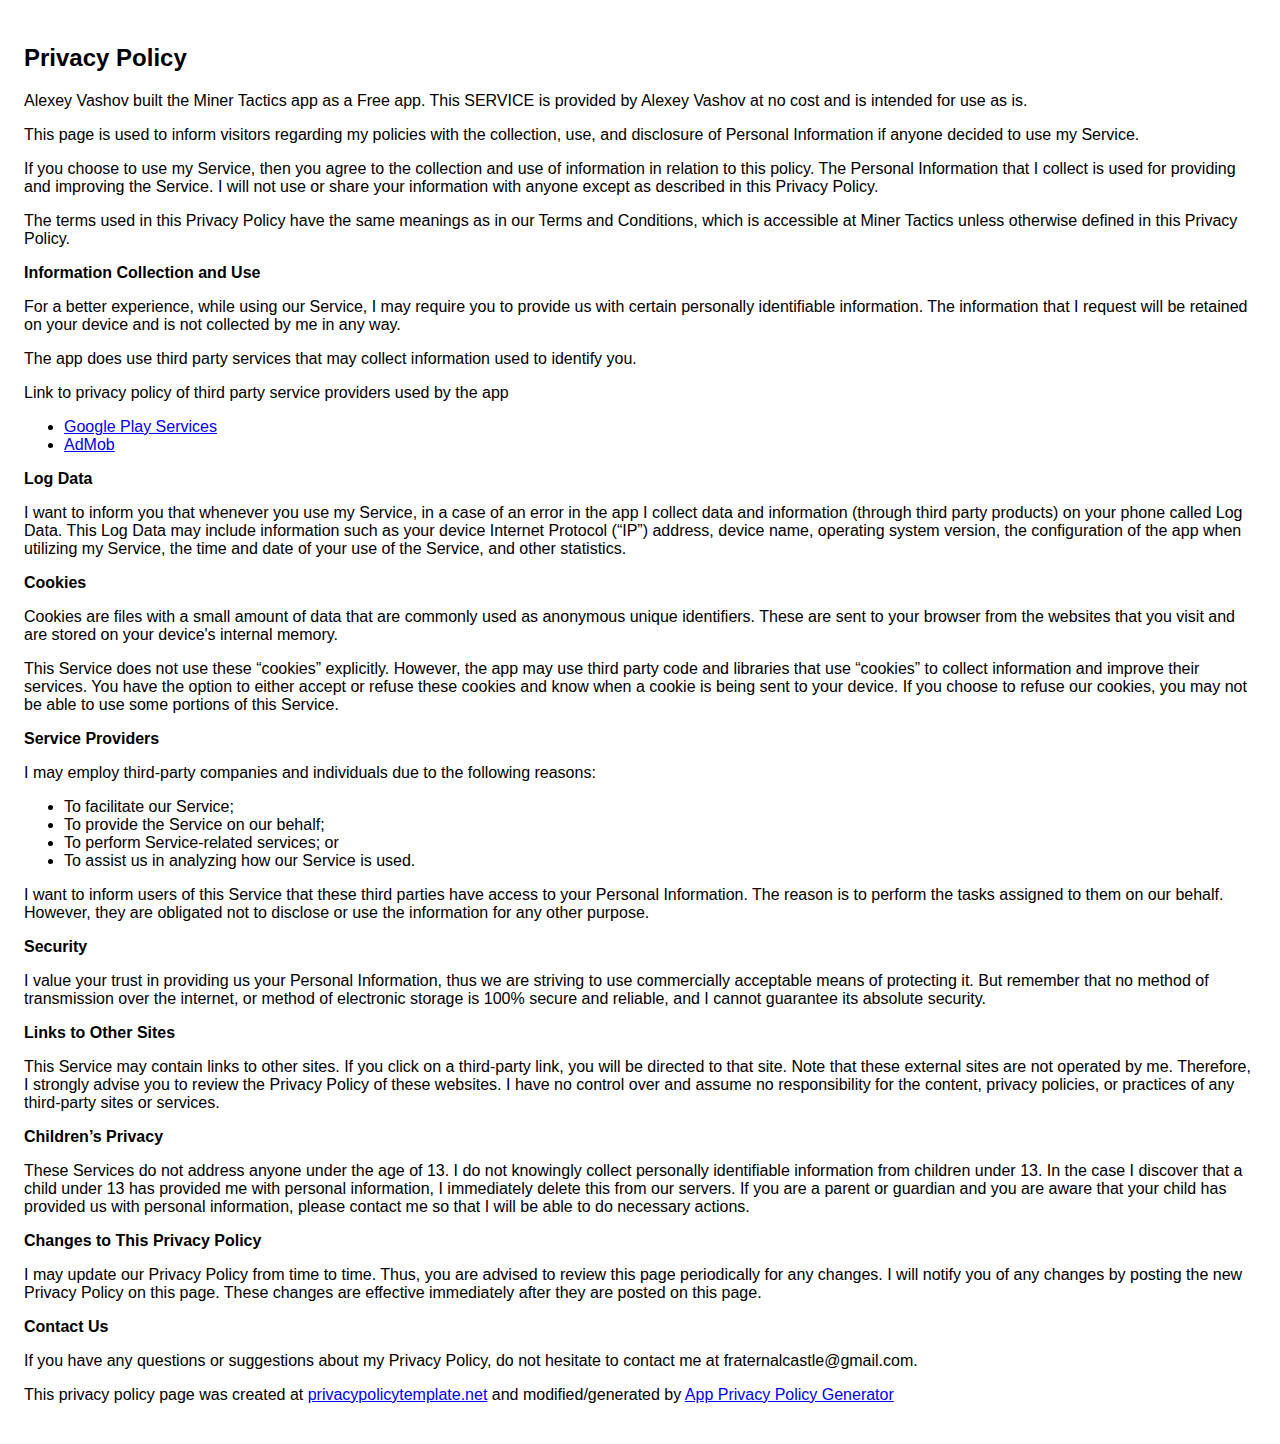
<file: index.html>
<!DOCTYPE html>
    <html>
    <head>
      <meta charset='utf-8'>
      <meta name='viewport' content='width=device-width'>
      <title>Privacy Policy</title>
      <style> body { font-family: 'Helvetica Neue', Helvetica, Arial, sans-serif; padding:1em; } </style>
    </head>
    <body>
    <h2>Privacy Policy</h2> <p>
                    Alexey Vashov built the Miner Tactics app as
                    a Free app. This SERVICE is provided by
                    Alexey Vashov at no cost and is intended for
                    use as is.
                  </p> <p>
                    This page is used to inform visitors regarding
                    my policies with the collection, use, and
                    disclosure of Personal Information if anyone decided to use
                    my Service.
                  </p> <p>
                    If you choose to use my Service, then you agree
                    to the collection and use of information in relation to this
                    policy. The Personal Information that I collect is
                    used for providing and improving the Service.
                    I will not use or share your
                    information with anyone except as described in this Privacy
                    Policy.
                  </p> <p>
                    The terms used in this Privacy Policy have the same meanings
                    as in our Terms and Conditions, which is accessible at
                    Miner Tactics unless otherwise defined in this Privacy
                    Policy.
                  </p> <p><strong>Information Collection and Use</strong></p> <p>
                    For a better experience, while using our Service,
                    I may require you to provide us with certain
                    personally identifiable information. The
                    information that I request will be
                    retained on your device and is not collected by me in any way.
                  </p> <p>
                    The app does use third party services that may collect
                    information used to identify you.
                  </p> <div><p>
                      Link to privacy policy of third party service providers
                      used by the app
                    </p> <ul><li><a href="https://www.google.com/policies/privacy/" target="_blank">Google Play Services</a></li><li><a href="https://support.google.com/admob/answer/6128543?hl=en" target="_blank">AdMob</a></li><!----><!----><!----><!----><!----><!----><!----><!----><!----></ul></div> <p><strong>Log Data</strong></p> <p>
                    I want to inform you that whenever
                    you use my Service, in a case of an error in the
                    app I collect data and information (through third
                    party products) on your phone called Log Data. This Log Data
                    may include information such as your device Internet
                    Protocol (“IP”) address, device name, operating system
                    version, the configuration of the app when utilizing
                    my Service, the time and date of your use of the
                    Service, and other statistics.
                  </p> <p><strong>Cookies</strong></p> <p>
                    Cookies are files with a small amount of data that are
                    commonly used as anonymous unique identifiers. These are
                    sent to your browser from the websites that you visit and
                    are stored on your device's internal memory.
                  </p> <p>
                    This Service does not use these “cookies” explicitly.
                    However, the app may use third party code and libraries that
                    use “cookies” to collect information and improve their
                    services. You have the option to either accept or refuse
                    these cookies and know when a cookie is being sent to your
                    device. If you choose to refuse our cookies, you may not be
                    able to use some portions of this Service.
                  </p> <p><strong>Service Providers</strong></p> <p>
                    I may employ third-party companies
                    and individuals due to the following reasons:
                  </p> <ul><li>To facilitate our Service;</li> <li>To provide the Service on our behalf;</li> <li>To perform Service-related services; or</li> <li>To assist us in analyzing how our Service is used.</li></ul> <p>
                    I want to inform users of this
                    Service that these third parties have access to your
                    Personal Information. The reason is to perform the tasks
                    assigned to them on our behalf. However, they are obligated
                    not to disclose or use the information for any other
                    purpose.
                  </p> <p><strong>Security</strong></p> <p>
                    I value your trust in providing us
                    your Personal Information, thus we are striving to use
                    commercially acceptable means of protecting it. But remember
                    that no method of transmission over the internet, or method
                    of electronic storage is 100% secure and reliable, and
                    I cannot guarantee its absolute security.
                  </p> <p><strong>Links to Other Sites</strong></p> <p>
                    This Service may contain links to other sites. If you click
                    on a third-party link, you will be directed to that site.
                    Note that these external sites are not operated by
                    me. Therefore, I strongly advise you to
                    review the Privacy Policy of these websites.
                    I have no control over and assume no
                    responsibility for the content, privacy policies, or
                    practices of any third-party sites or services.
                  </p> <p><strong>Children’s Privacy</strong></p> <p>
                    These Services do not address anyone under the age of 13.
                    I do not knowingly collect personally
                    identifiable information from children under 13. In the case
                    I discover that a child under 13 has provided
                    me with personal information,
                    I immediately delete this from our servers. If you
                    are a parent or guardian and you are aware that your child
                    has provided us with personal information, please contact
                    me so that I will be able to do
                    necessary actions.
                  </p> <p><strong>Changes to This Privacy Policy</strong></p> <p>
                    I may update our Privacy Policy from
                    time to time. Thus, you are advised to review this page
                    periodically for any changes. I will
                    notify you of any changes by posting the new Privacy Policy
                    on this page. These changes are effective immediately after
                    they are posted on this page.
                  </p> <p><strong>Contact Us</strong></p> <p>
                    If you have any questions or suggestions about
                    my Privacy Policy, do not hesitate to contact
                    me at fraternalcastle@gmail.com.
                  </p> <p>
                    This privacy policy page was created at
                    <a href="https://privacypolicytemplate.net" target="_blank">privacypolicytemplate.net</a>
                    and modified/generated by
                    <a href="https://app-privacy-policy-generator.firebaseapp.com/" target="_blank">App Privacy Policy Generator</a></p>
    </body>
    </html>
</file>
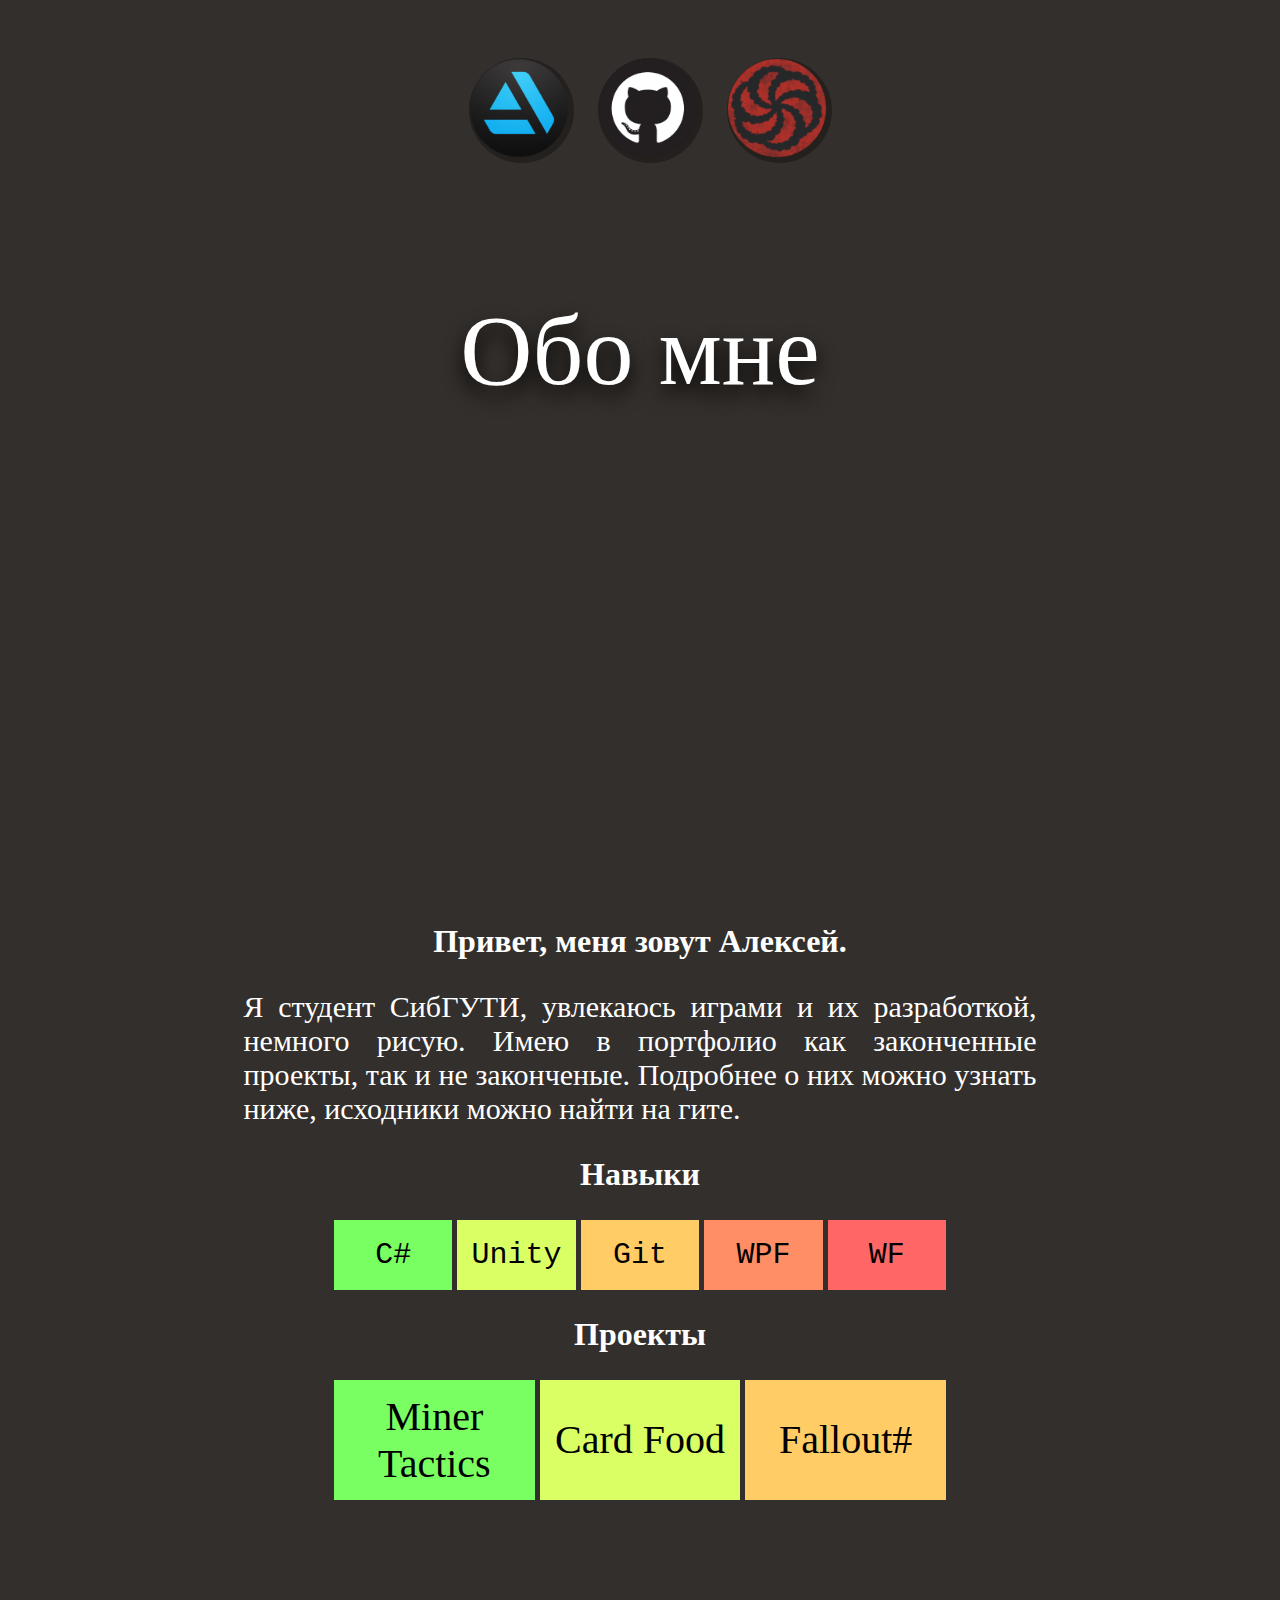
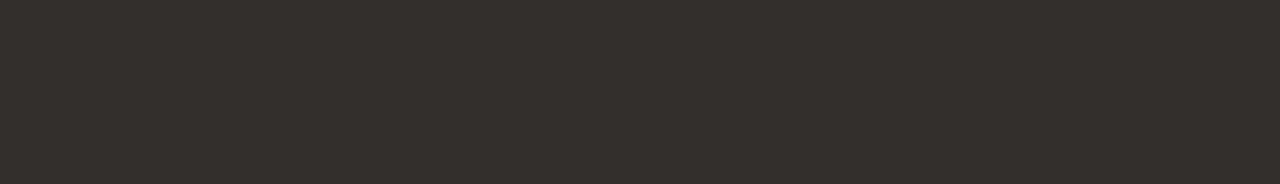
<file: resume/index.html>
<html>
<head>
<meta charset="utf-8" />
<meta name="viewport" content="width=device-width, initial-scale=1.0" />
<link rel="shortcut icon" href="images/logo/favicon.ico" type="image/x-icon" />
<title>abracadabra</title>
<link href="style.css" rel="stylesheet" type="text/css" />

<script src="jquery-1.7.1.min.js" type="text/javascript"></script>

<script type="text/javascript">

$(document).ready(function () {
    $("a").click(function () {
        var elementClick = $(this).attr("href");
        var destination = $(elementClick).offset().top;
        if ($.browser.safari) {
            $('body').animate({ scrollTop: destination }, 400);
        } else {
            $('html').animate({ scrollTop: destination }, 500);
        }
        return false; 
    });
});

</script>

</head>
<body align="center">
<div id="firstBlock">
	<div class="icondisplay">
		<div class="imagebtn">
			<a href = ""><img src="resources/image/artstation_icon.png" alt="artstation.com"></a>
			<a href = "https://github.com/JokePenny"><img src="resources/image/github_icon.png" alt="github.com"></a>
			<a href = "https://www.codewars.com/users/JokeLorne"><img src="resources/image/codewars_icon.png" alt="codewars.com"></a>
		</div>
	</div>
	<div class="butScroll">
		<a href="#secondBlock">Обо мне</a>
	</div>
</div>

<div id="secondBlock">
	<div class="blockWithText">
		<div class="blockInside">
			<div class="text">
				<h1  align="center">Привет, меня зовут Алексей.</h1>
				<div class="textDownHead">
					<p align = "justify">
					Я студент СибГУТИ, увлекаюсь играми и их разработкой, немного рисую.
					Имею в портфолио как законченные проекты, так и не законченые.
					Подробнее о них можно узнать ниже, исходники можно найти на гите.
				</div>
			</div>
		</div>
	</div>
	<div class="block">
		<div class="blockInside">
			<div class="text">
				<h1  align="center">Навыки</h1>
			</div>
			<div class="blockSkill" align = "center">
				<div class="skill1">
					C#
				</div>
				<div class="skill2">
					Unity
				</div>
				<div class="skill3">
					Git
				</div>
				<div class="skill4">
					WPF
				</div>
				<div class="skill5">
					WF
				</div>
			</div>
		</div>
	</div>
	
	<div class="block">
		<div class="blockInside">
			<div class="text">
				<h1  align="center">Проекты</h1>
			</div>
			<div class="blockSkill" align = "center">
				<div class="prj1">
					Miner Tactics
				</div>
				<div class="prj2">
					Card Food
				</div>
				<div class="prj3">
					Fallout#
				</div>
			</div>
		</div>
	</div>
</div>
</body>
</html>
</file>
<file: resume/style.css>
body {
	max-width: 1920px;
	background-color: #332f2c;
}

a:link { 
    text-decoration: none;
	color: white;
	-moz-text-shadow:0 0 10px #000;
	-webkit-text-shadow:0 0 10px #000;
	text-shadow:0 10px 20px #000;
} 
a:visited { 
	text-decoration: none;
	color: white;   
} 
a:active { 
	text-decoration: none;
	color: white;
}
a:hover {
    text-decoration: none;
	-moz-text-shadow:0 0 10px #fff;
	-webkit-text-shadow:0 0 10px #fff;
	text-shadow:0 0 10px #fff;
} 


.icondisplay{
	margin-left: auto;
	margin-right: auto;
}

.imagebtn{
	display: inline;
}

img {
	margin: 50px 0 0 20px;
	background: url(resources/image/github_icon.png) right bottom no-repeat; 
	padding: 0 5px 5px 0; 
	background-color: rgba(0, 0, 0, 0.3);
	width: 100px;
	width: auto\9;
	border-radius: 100px;
}

.butScroll{
	margin: 10% 0 0 0;
    text-align:center;
	font-size: 100;
	color: rgba(255, 255, 255, 1);
}

#firstBlock{
	height: 100%;
	min-height: 720px;
	max-height: 1080px;
}

#secondBlock{
	height: 100%;
	min-height: 720px;
}

.text{
    color: white;
	text-align:center;
}

.textDownHead{
	margin: 0 10% 0 10%;
	font-size: 30px;
}

.blockWithText{
	padding: 10px 0 0 0;
	margin: 0 auto;
	width: 80%;
	min-width: 320px;
}

.block{
	margin: 0 auto;
	width: 50%;
	min-width: 320px;
}

.blockInside{
	margin: 0 10px 0 10px;
}

.blockInsideTwo{
	margin: 10px 10px 0 10px;
}

.blockSkill{
	display: flex;
	margin: 0 auto;
	font-size: 30px;
	font-family: monospace;
	text-align:center;
}

.skill1{
	display:flex;
	float: left;
	color: black;
	width: 150px;
	height: 50px;
	margin: 5px 5px 0 0;
	padding: 10px;
	justify-content: center;
	align-items: center;
	background-color: #79ff61;
}

.skill2{
	display:flex;
	float: left;
	color: black;
	width: 150px;
	height: 50px;
	margin: 5px 5px 0 0;
	padding: 10px;
	justify-content: center;
	align-items: center;
	background-color: #d9ff64;
}

.skill3{
	display:flex;
	float: left;
	color: black;
	width: 150px;
	height: 50px;
	margin: 5px 5px 0 0;
	padding: 10px;
	justify-content: center;
	align-items: center;
	background-color: #ffcc66;
}

.skill4{
	display:flex;
	float: left;
	color: black;
	width: 150px;
	height: 50px;
	margin: 5px 5px 0 0;
	padding: 10px;
	justify-content: center;
	align-items: center;
	background-color: #ff8e66;
}

.skill5{
	display:flex;
	float: left;
	color: black;
	width: 150px;
	height: 50px;
	margin: 5px 0 5px 0;
	padding: 10px;
	justify-content: center;
	align-items: center;
	background-color: #ff6666;
}

.prj1{
	display:flex;
	float: left;
	color: black;
	width: 300px;
	height: 100px;
	margin: 5px 5px 0 0;
	padding: 10px;
	font-size: 40px;
	font-family: fantasy;
	justify-content: center;
	align-items: center;
	background-color: #79ff61;
}

.prj2{
	display:flex;
	float: left;
	color: black;
	width: 300px;
	height: 100px;
	margin: 5px 5px 0 0;
	padding: 10px;
	font-size: 40px;
	font-family: fantasy;
	justify-content: center;
	align-items: center;
	background-color: #d9ff64;
}

.prj3{
	display:flex;
	float: left;
	color: black;
	width: 300px;
	height: 100px;
	margin: 5px 0 5px 0;
	padding: 10px;
	font-family: fantasy;
	font-size: 40px;
	justify-content: center;
	align-items: center;
	background-color: #ffcc66;
}
</file>
